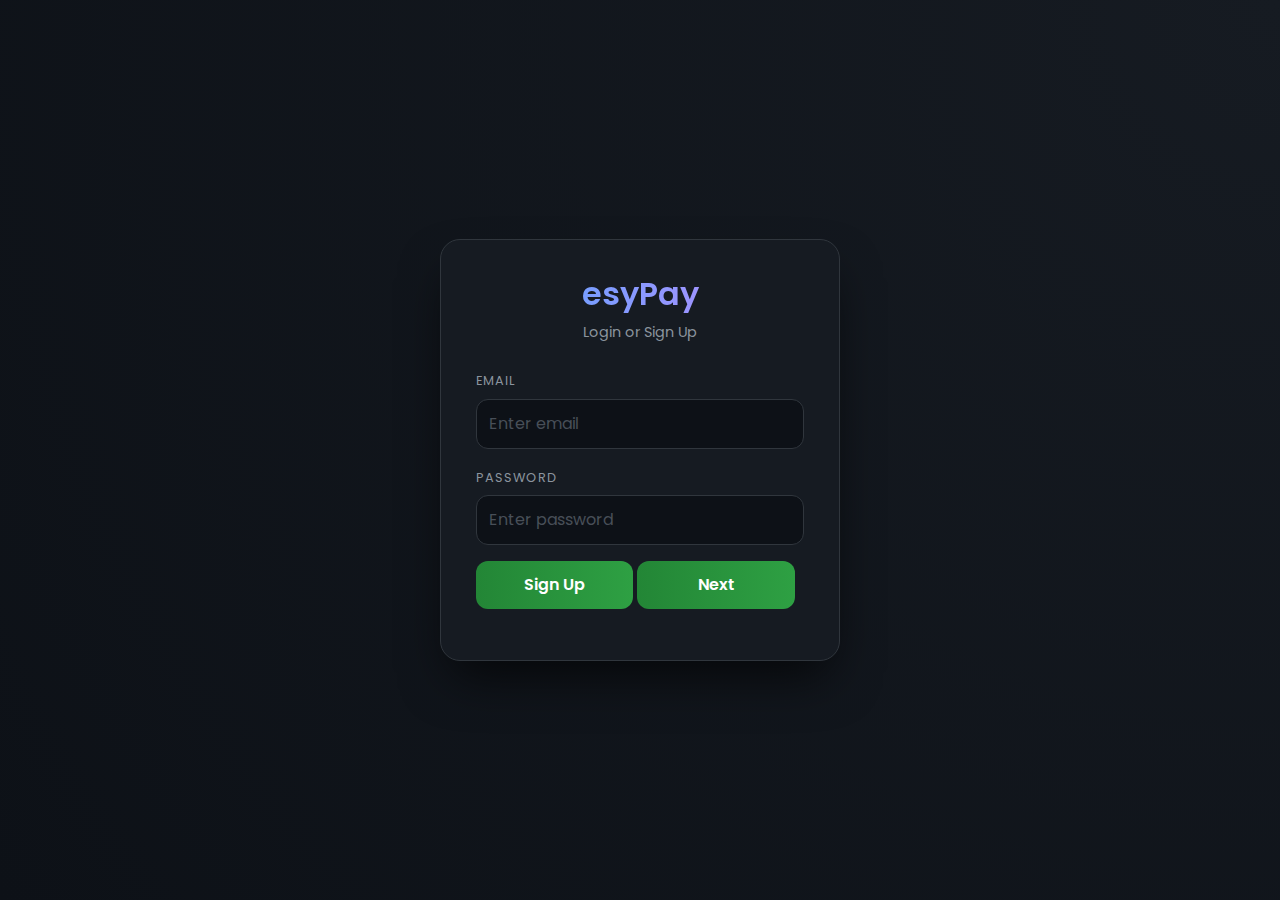
<file: index.html>
<!DOCTYPE html>
<html lang="en">
<head>
  <meta charset="UTF-8">
  <meta name="viewport" content="width=device-width">
  <title>esyPay</title>
  <link href="https://cdn.jsdelivr.net/npm/bootstrap@5.3.0/dist/css/bootstrap.min.css" rel="stylesheet">
  <link href="https://fonts.googleapis.com/css2?family=Poppins:wght@300;400;600&display=swap" rel="stylesheet">
  <link rel="stylesheet" href="login.css">
</head>
<body>
  <div class="container d-flex justify-content-center align-items-center vh-100">
    <div class="login-card">
      <div class="card-header-custom text-center">
        <h2>esyPay</h2>
        <p>Login or Sign Up</p>
      </div>

      <div class="card-body-custom">
        <div class="mb-3">
          <label for="username" class="form-label">Email</label>
          <input type="email" id="username" class="form-control" placeholder="Enter email">
        </div>
        <div class="mb-3">
          <label for="password" class="form-label">Password</label>
          <input type="password" id="password" class="form-control" placeholder="Enter password">
        </div>

        <button class="signinButton" onclick="signup()">Sign Up</button>
        
        <button class="loginButton" onclick="next()">Next</button>

        <p id="error" class="error-text mt-3"></p>
      </div>
    </div>
  </div>

  <script src="login.js"></script>
</body>
</html>
</file>
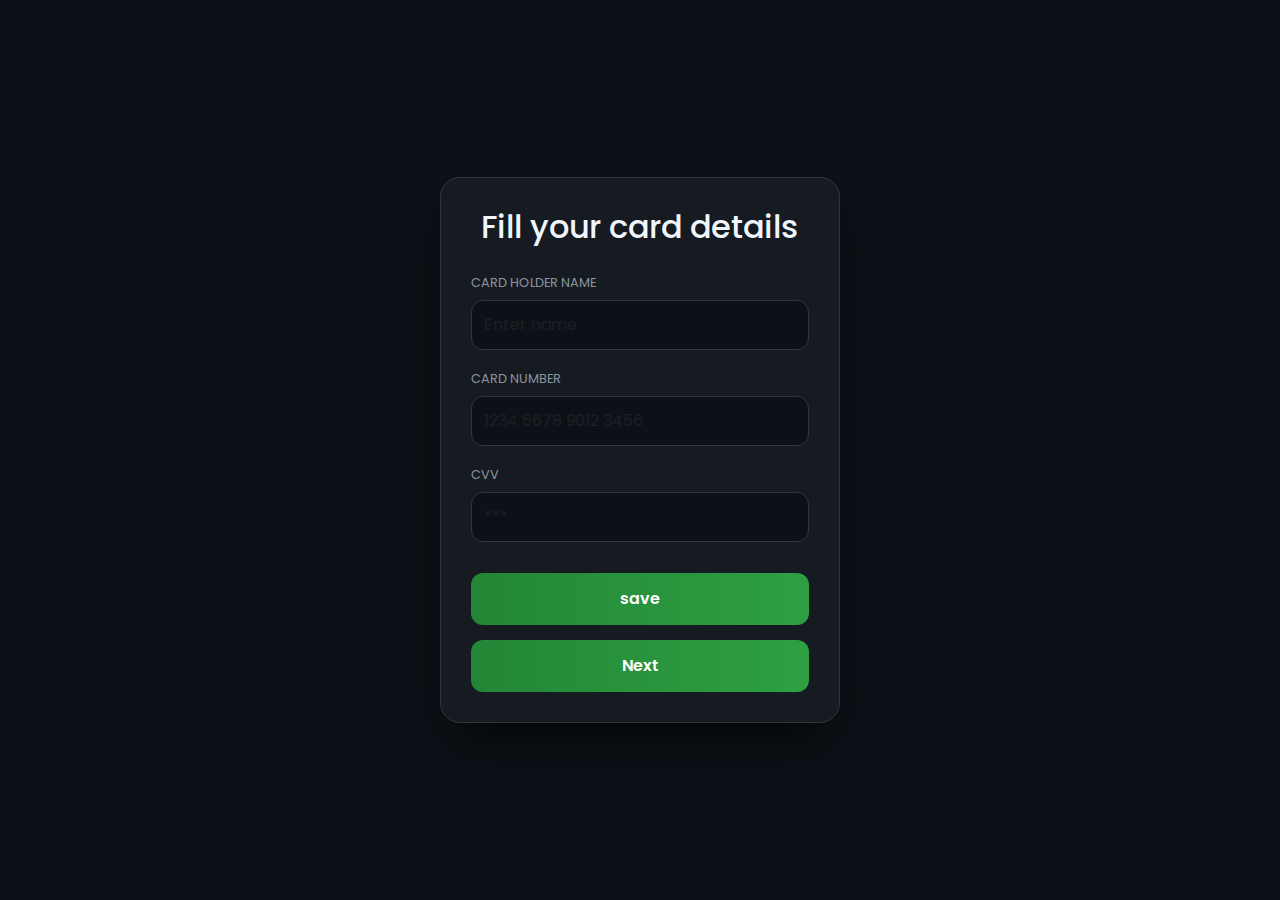
<file: card.html>
<!DOCTYPE html>
<html lang="en">
<head>
  <meta charset="UTF-8">
  <meta name="viewport" content="width=device-width, initial-scale=1.0">
  <link href="https://cdn.jsdelivr.net/npm/bootstrap@5.3.0/dist/css/bootstrap.min.css" rel="stylesheet">
    <link href="https://fonts.googleapis.com/css2?family=Poppins:wght@300;400;600&display=swap" rel="stylesheet">
  <title>esyPay</title>
  <link rel="stylesheet" href="payment.css">
</head>
<body>

  <div class="payment-form">
    <h2 class="text-center mb-4">Fill your card details</h2>
    <form id="paymentForm">
    <div class="mb-3">
      <label class="form-label" for="name">Card Holder Name</label>
      <input type="text" id="name" class="form-control" placeholder="Enter name" required>
    </div>

    <div class="mb-3">
      <label class="form-label" for="cardNumber" >Card Number</label>
      <input type="number" class="form-control" id="cardNumber" placeholder="1234 5678 9012 3456" required>
    </div>

    <div class="mb-3">
      <label class="form-label" for="CVV">CVV</label>
      <input type="password" class="form-control" id="CVV" placeholder="***" required>
    </div>

    <!-- <button class="payButton" id="save" onclick="save()" id="back">save</button> -->
  <!-- <button class="payButton" onclick="pay()" id="bill">Pay Now</button>     -->
    </form>
     <button class="payButton" id="save" onclick="save()" id="back">save</button>
    <!-- <button class="payButton" onclick="pay()" id="bill">Pay Now</button> -->
    <!-- <p id="para"></p> -->
     <!-- <button class="payButton" id="save" onclick="save()" id="back">save</button> -->
     <button class="payButton" onclick="main()">Next</button>
 
  </div>



  <script src="card.js"></script>
</body>
</html>
</file>
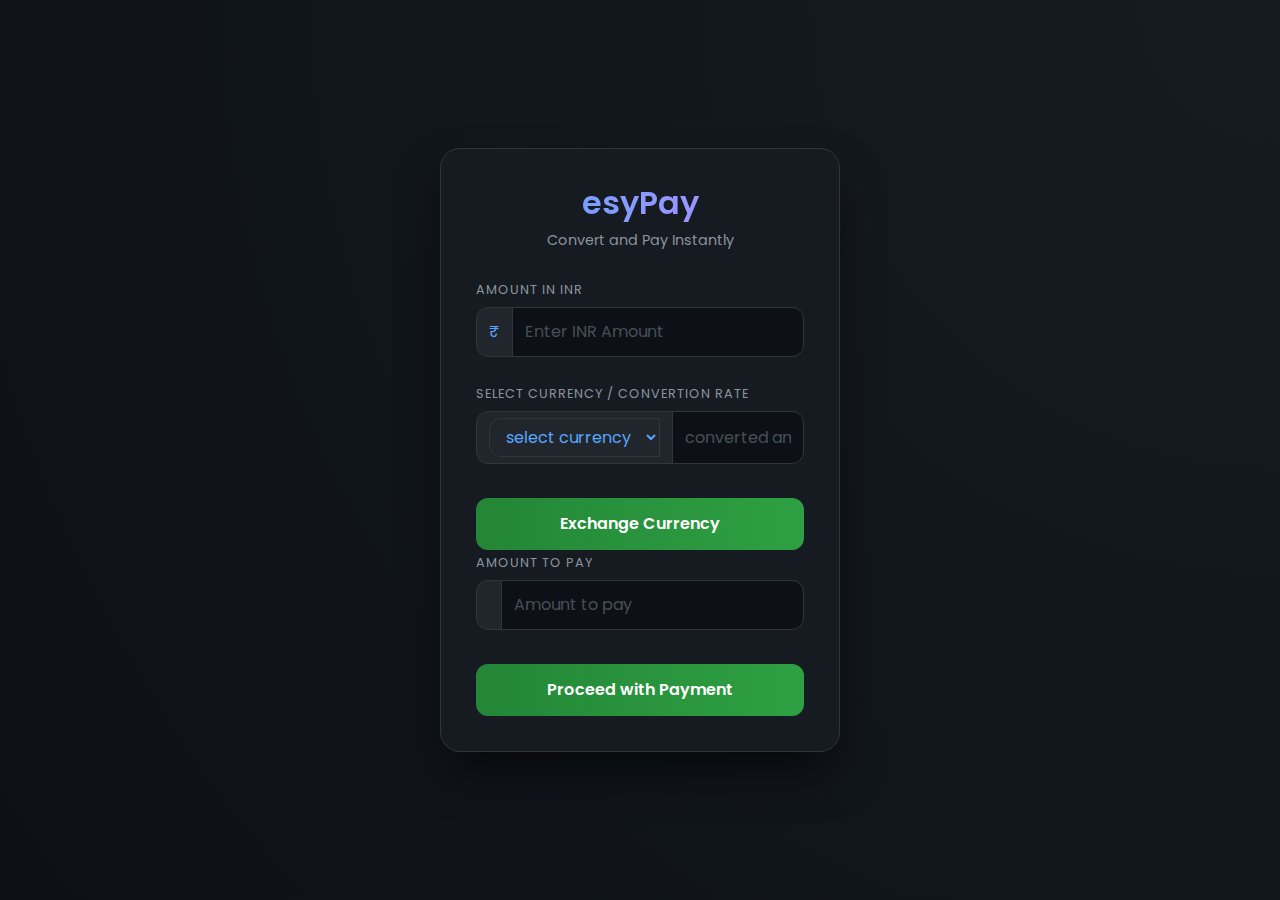
<file: convertion.html>
<!DOCTYPE html>
<html>

<head>
    <meta charset="UTF-8">
    <meta name="viewport" content="width=device-width">
    <title>esyPay</title>
    <link href="https://cdn.jsdelivr.net/npm/bootstrap@5.3.0/dist/css/bootstrap.min.css" rel="stylesheet">
    <link href="https://fonts.googleapis.com/css2?family=Poppins:wght@300;400;600&display=swap" rel="stylesheet">
    <link rel="stylesheet" href="convertion.css">
</head>

<body>

    <div id="section-1" class="container d-flex justify-content-center align-items-center vh-100">
        <div class="payment-card">
            <div class="card-header-custom text-center">
                <h2>esyPay</h2>
                <p>Convert and Pay Instantly</p>
            </div>

            <div class="card-body-custom">
                <div class="mb-4">
                    <label for="inrAmount" class="form-label">Amount in INR</label>
                    <div class="input-group">
                        <span class="input-group-text">₹</span>
                        <input type="number" id="inrAmount" class="form-control" placeholder="Enter INR Amount">
                    </div>
                </div>

                <div class="mb-4">
                    <label for="convertedAmount" class="form-label">SELECT CURRENCY / CONVERTION RATE </label>
                    <div class="input-group">
                        <span class="input-group-text">
                            <select id="selectDropdown" class="input-group-text">
                                <option value="">select currency</option>
                                <option value="JPY">¥ - JP</option>
                                <option value="USD">$ - US</option>
                                <option value="EUR">€ - EU</option>
                                <option value="GBP">£ - UK</option>
                                <option value="CNY">¥ - CN</option>
                                <option value="AUD">A$ - AU</option>
                                <option value="CAD">C$ - CA</option>
                                <option value="CHF">CHF - CH</option>
                                <option value="NZD">NZ$ - NZ</option>
                                <option value="SGD">S$ - SG</option>
                                <option value="HKD">HK$ - HK</option>
                                <option value="KRW">₩ - KR</option>
                                <option value="BRL">R$ - BR</option>
                                <option value="ZAR">R - ZA</option>
                                <option value="MXN">$ - MX</option>
                                <option value="RUB">₽ - RU</option>
                                <option value="SEK">kr - SE</option>
                                <option value="NOK">kr - NO</option>
                                <option value="DKK">kr - DK</option>
                                <option value="PLN">zł - PL</option>
                                <option value="TRY">₺ - TR</option>
                                <option value="THB">฿ - TH</option>
                                <option value="IDR">Rp - ID</option>
                                <option value="MYR">RM - MY</option>
                                <option value="PHP">₱ - PH</option>
                                <option value="VND">₫ - VN</option>
                                <option value="EGP">£ - EG</option>
                                <option value="SAR">﷼ - SA</option>
                                <option value="AED">د.إ - AE</option>
                                <option value="ARS">$ - AR</option>
                                <option value="CLP">$ - CL</option>
                                <option value="COP">$ - CO</option>
                                <option value="PEN">S/. - PE</option>
                                <option value="UYU">$U - UY</option>
                                <option value="CZK">Kč - CZ</option>
                                <option value="HUF">Ft - HU</option>
                                <option value="ILS">₪ - IL</option>
                                <option value="PKR">₨ - PK</option>
                                <option value="BDT">৳ - BD</option>
                                <option value="LKR">Rs - LK</option>
                                <option value="NGN">₦ - NG</option>
                                <option value="KES">Sh - KE</option>
                                <option value="TZS">Sh - TZ</option>
                                <option value="UGX">Sh - UG</option>
                                <option value="GHS">₵ - GH</option>
                                <option value="XOF">Fr - BJ</option>
                                <option value="XAF">Fr - CM</option>
                                <option value="XCD">$ - LC</option>
                            </select></span>
                        <input type="text" id="convertedAmount" class="form-control" placeholder="converted amount" readonly>
                    </div>
                </div>

                <button id="convertButton" class="paymentButton B-2">
                    Exchange Currency
                </button>

                <br />

                <div class="mb-4">
                    <label for="billAmount" class="form-label">Amount to pay</label>
                    <div class="input-group">
                        <span id="denomination" class="input-group-text"></span>
                        <input type="text" id="billAmount" class="form-control" placeholder="Amount to pay" readonly>
                    </div>
                </div>

                <button id="payBtn" onclick="transverse()" class="paymentButton B-1">
                    Proceed with Payment
                </button>

            </div>


        </div>
    </div>


    <script src="convertion.js"></script>
</body>

</html>
</file>
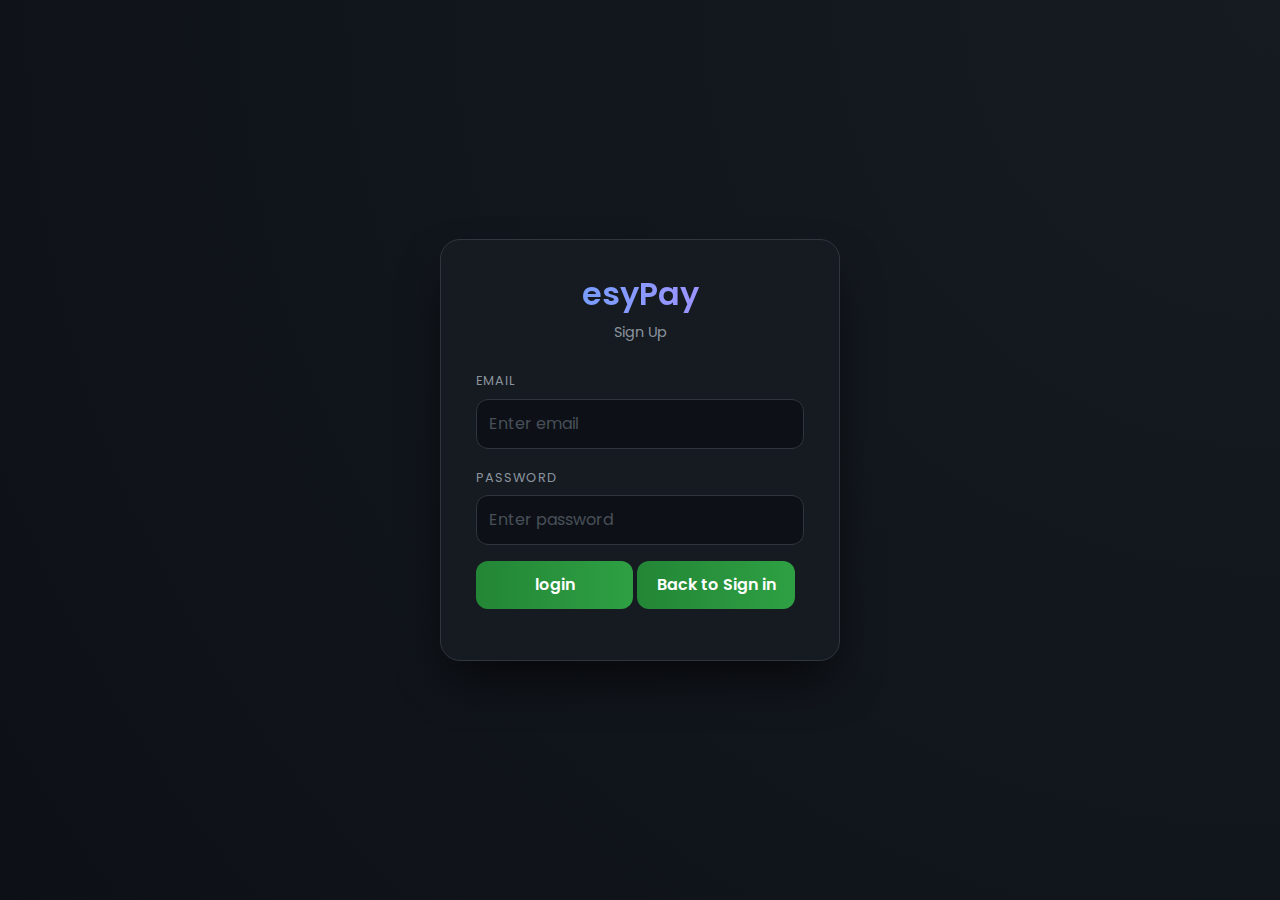
<file: log.html>
<!DOCTYPE html>
<html lang="en">
<head>
    <meta charset="UTF-8">
    <meta name="viewport" content="width=device-width, initial-scale=1.0">
    <title>esyPay</title>
     <link href="https://cdn.jsdelivr.net/npm/bootstrap@5.3.0/dist/css/bootstrap.min.css" rel="stylesheet">
  <link href="https://fonts.googleapis.com/css2?family=Poppins:wght@300;400;600&display=swap" rel="stylesheet">
  <link rel="stylesheet" href="login.css">
</head>
<body>
   <div class="container d-flex justify-content-center align-items-center vh-100">
    <div class="login-card">
      <div class="card-header-custom text-center">
        <h2>esyPay</h2>
        <p> Sign Up</p>
      </div>
    
      <div class="card-body-custom">
        <div class="mb-3">
          <label for="username" class="form-label">Email</label>
          <input type="email" id="userEmail" class="form-control" placeholder="Enter email">
        </div>
        <div class="mb-3">
          <label for="password" class="form-label">Password</label>
          <input type="password" id="userPassword" class="form-control" placeholder="Enter password">
        </div>

        <!-- <button class="signinButton" onclick="signup()">Sign Up</button> -->
        
        <button class="loginButton" id="button">login</button>
         <button class="loginButton" onclick="goBack()">Back to Sign in</button>
          <p id="clickError" class="error-text text-center mt-3"></p>
          <p id="Error" class="error-text text-center mt-3"></p>

        <!-- <p id="error" class="error-text mt-3"></p> -->
      </div>
      
    </div>
  </div>
  <script src="login.js"></script> 
</body>
</html>
</file>
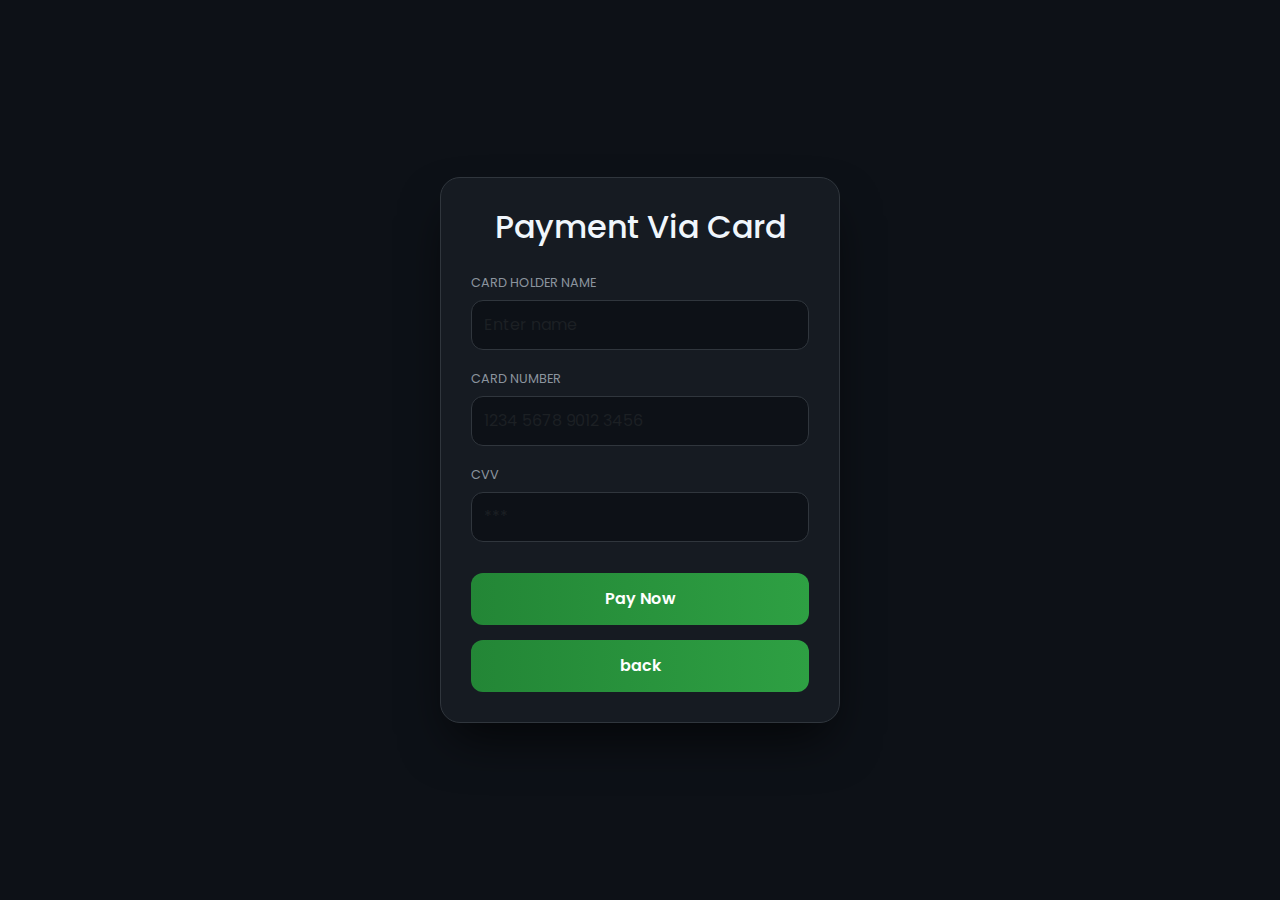
<file: payment.html>
<!DOCTYPE html>
<html lang="en">
<head>
  <meta charset="UTF-8">
  <meta name="viewport" content="width=device-width, initial-scale=1.0">
  <link href="https://cdn.jsdelivr.net/npm/bootstrap@5.3.0/dist/css/bootstrap.min.css" rel="stylesheet">
    <link href="https://fonts.googleapis.com/css2?family=Poppins:wght@300;400;600&display=swap" rel="stylesheet">
  <title>Document</title>
  <link rel="stylesheet" href="payment.css">
</head>
<body>

  <div class="payment-form">
    <h2 class="text-center mb-4">Payment Via Card</h2>
    <form id="paymentForm">
    <div class="mb-3">
      <label class="form-label" for="cardName">Card Holder Name</label>
      <input type="text" id="cardName" class="form-control" placeholder="Enter name" required>
    </div>

    <div class="mb-3">
      <label class="form-label" for="number" >Card Number</label>
      <input type="number" class="form-control" id="number" placeholder="1234 5678 9012 3456" required>
    </div>

    <div class="mb-3">
      <label class="form-label" for="cvv">CVV</label>
      <input type="password" class="form-control" id="cvv" placeholder="***" required>
    </div>

    
     <button class="payButton" onclick="pay()" id="bill">Pay Now</button>    
    </form>
    <!-- <button class="payButton" onclick="pay()" id="bill">Pay Now</button> -->
    <!-- <p id="para"></p> -->
     <button class="payButton" onclick="back()" id="back">back</button> 
  </div>


  <script src="card.js"></script>
  <script src="convertion.js"></script>
</body>
</html>
</file>
<file: login.css>
body {
  background: #0d1117;
  background-image: radial-gradient(circle at top right, #161b22, #0d1117);
  font-family: 'Poppins', sans-serif;
  color: #f0f6fc;
  margin: 0;
}

.login-card {
  background: #161b22;
  border: 1px solid #30363d;
  border-radius: 20px;
  width: 100%;
  max-width: 400px;
  padding: 35px;
  box-shadow: 0 25px 50px -12px rgba(0, 0, 0, 0.7);
  animation: fadeIn 0.6s ease-in-out;
}

@keyframes fadeIn {
  from { opacity: 0; transform: translateY(20px); }
  to { opacity: 1; transform: translateY(0); }
}

.card-header-custom h2 {
  font-weight: 600;
  margin-bottom: 8px;
  background: linear-gradient(90deg, #58a6ff, #bc8cff);
  -webkit-background-clip: text;
  -webkit-text-fill-color: transparent;
}

.card-header-custom p {
  color: #8b949e;
  font-size: 0.9rem;
  margin-bottom: 25px;
}

.form-label {
  font-size: 0.8rem;
  color: #8b949e;
  text-transform: uppercase;
  letter-spacing: 1px;
}

.form-control {
  background: #0d1117 !important;
  border: 1px solid #30363d !important;
  color: #ffffff !important;
  border-radius: 12px !important;
  padding: 12px;
}

.form-control::placeholder {
  color: #484f58;
}

.form-control:focus {
  border-color: #58a6ff !important;
  box-shadow: 0 0 0 3px rgba(88, 166, 255, 0.15);
}
.signinButton {
  width: 48%;
  padding: 12px;
  border-radius: 12px;
  border: none;
  background: linear-gradient(90deg, #238636, #2ea043);
  color: #ffffff;
  font-weight: 600;
  font-size: 1rem;
  cursor: pointer;
  transition: all 0.3s ease;
  margin: 10px 1%;
  margin: auto;
}

.loginButton {
  width: 48%;
  padding: 12px;
  border-radius: 12px;
  border: none;
  background: linear-gradient(90deg, #238636, #2ea043);
  color: #ffffff;
  font-weight: 600;
  font-size: 1rem;
  cursor: pointer;
  transition: all 0.3s ease;
  margin: 10px 1%;
  margin: auto;
}

.loginButton:hover {
  transform: translateY(-2px);
  background: linear-gradient(90deg, #2ea043, #3fb950);
  box-shadow: 0 8px 20px rgba(46, 160, 67, 0.3);
}
.signinButton:hover {
  transform: translateY(-2px);
  background: linear-gradient(90deg, #2ea043, #3fb950);
  box-shadow: 0 8px 20px rgba(46, 160, 67, 0.3);
}
.error-text {
  color: red;
  font-size: 0.9rem;
}
</file>
<file: payment.css>
body {
      background: #0d1117;
      font-family: 'Poppins', sans-serif;
      color: #f0f6fc;
      display: flex;
      justify-content: center;
      align-items: center;
      height: 100vh;
    }









    .payment-form {
      background: #161b22;
      border: 1px solid #30363d;
      border-radius: 20px;
      padding: 30px;
      width: 100%;
      max-width: 400px;
      box-shadow: 0 25px 50px -12px rgba(0,0,0,0.7);
    }
    
    .form-label {
      color: #8b949e;
      text-transform: uppercase;
      font-size: 0.8rem;
    }
    .form-control {
      background: #0d1117;
      border: 1px solid #30363d;
      color: #fff;
      border-radius: 12px;
      padding: 12px;
    }
    .form-control:focus {
      border-color: #58a6ff;
      box-shadow: 0 0 0 3px rgba(88,166,255,0.15);
    }
    .payButton {
      width: 100%;
      padding: 14px;
      border-radius: 12px;
      border: none;
      background: linear-gradient(90deg, #238636, #2ea043);
      color: #fff;
      font-weight: 600;
      font-size: 1rem;
      cursor: pointer;
      transition: all 0.3s ease;
      margin-top: 15px;
    }
    .payButton:hover {
      background: linear-gradient(90deg, #2ea043, #3fb950);
      box-shadow: 0 8px 20px rgba(46,160,67,0.3);
    }
</file>
<file: convertion.css>
body {
    background: #000000;
    background-image: radial-gradient(circle at top right, #161b22, #0d1117);
    font-family: 'Poppins', sans-serif;
    color: #f0f6fc;
    margin: 0;
    overflow: hidden;
}

.payment-card {
    background: #161b22;
    border: 1px solid #30363d;
    border-radius: 20px;
    width: 100%;
    max-width: 400px;
    padding: 35px;
    box-shadow: 0 25px 50px -12px rgba(0, 0, 0, 0.7);
    animation: fadeIn 0.6s ease-in-out;
}

@keyframes fadeIn {
    from {
        opacity: 0;
        transform: translateY(20px);
    }

    to {
        opacity: 1;
        transform: translateY(0);
    }
}

@media (max-width: 480px) {
    .payment-card {
        margin: 15px;
        padding: 25px;
    }
}

.card-header-custom h2 {
    font-weight: 600;
    margin-bottom: 8px;
    background: linear-gradient(90deg, #58a6ff, #bc8cff);
    -webkit-background-clip: text;
    -webkit-text-fill-color: transparent;
}

.card-header-custom p {
    color: #8b949e;
    font-size: 0.9rem;
    margin-bottom: 25px;
}

.form-label {
    font-size: 0.8rem;
    color: #8b949e;
    text-transform: uppercase;
    letter-spacing: 1px;
}

.input-group-text {
    background: #21262d;
    border: 1px solid #30363d;
    color: #58a6ff;
    border-radius: 12px 0 0 12px;
}

.form-control {
    background: #0d1117 !important;
    border: 1px solid #30363d !important;
    color: #ffffff !important;
    border-radius: 0 12px 12px 0 !important;
    padding: 12px;
}

.convertForm-control {
    background: #0d1117 !important;
    border: 1px solid #30363d !important;
    color: #ffffff !important;
    border-radius: 0 12px 12px 0 !important;
    padding: 12px
}

.form-control::placeholder {
    color: #484f58;
}

.form-control:focus {
    border-color: #58a6ff !important;
    box-shadow: 0 0 0 3px rgba(88, 166, 255, 0.15);
}

.form-select {
    background: #0d1117 !important;
    border: 1px solid #30363d !important;
    color: #ffffff !important;
    border-radius: 12px !important;
    padding: 12px;
}

.form-select:focus {
    border-color: #58a6ff !important;
    box-shadow: 0 0 0 3px rgba(88, 166, 255, 0.15);
}

.paymentButton {
    width: 100%;
    padding: 14px;
    border-radius: 12px;
    border: none;
    background: linear-gradient(90deg, #238636, #2ea043);
    color: #ffffff;
    font-weight: 600;
    font-size: 1rem;
    cursor: pointer;
    transition: all 0.3s ease;
    margin-top: 10px;
}


.paymentButton:hover {
    transform: translateY(-2PX);
    background: linear-gradient(90deg, #2ea043, #3fb950);
    box-shadow: 0 8px 20px rgba(46, 160, 67, 0.3);
}

.paymentButton:active {
    transform: translateY(0);
}

.paymentButton:disabled {
    background: #30363d;
    cursor: not-allowed;
    opacity: 0.6;
}

.paymentButton:focus-visible {
    outline: 3px solid #58a6ff;
    outline-offset: 2px;
}

.card-footer-custom {
    margin-top: 25px;
    color: #484f58;
    font-size: 0.75rem;
}
.paymentTittlebutton{
    text-align: center;
}
</file>
